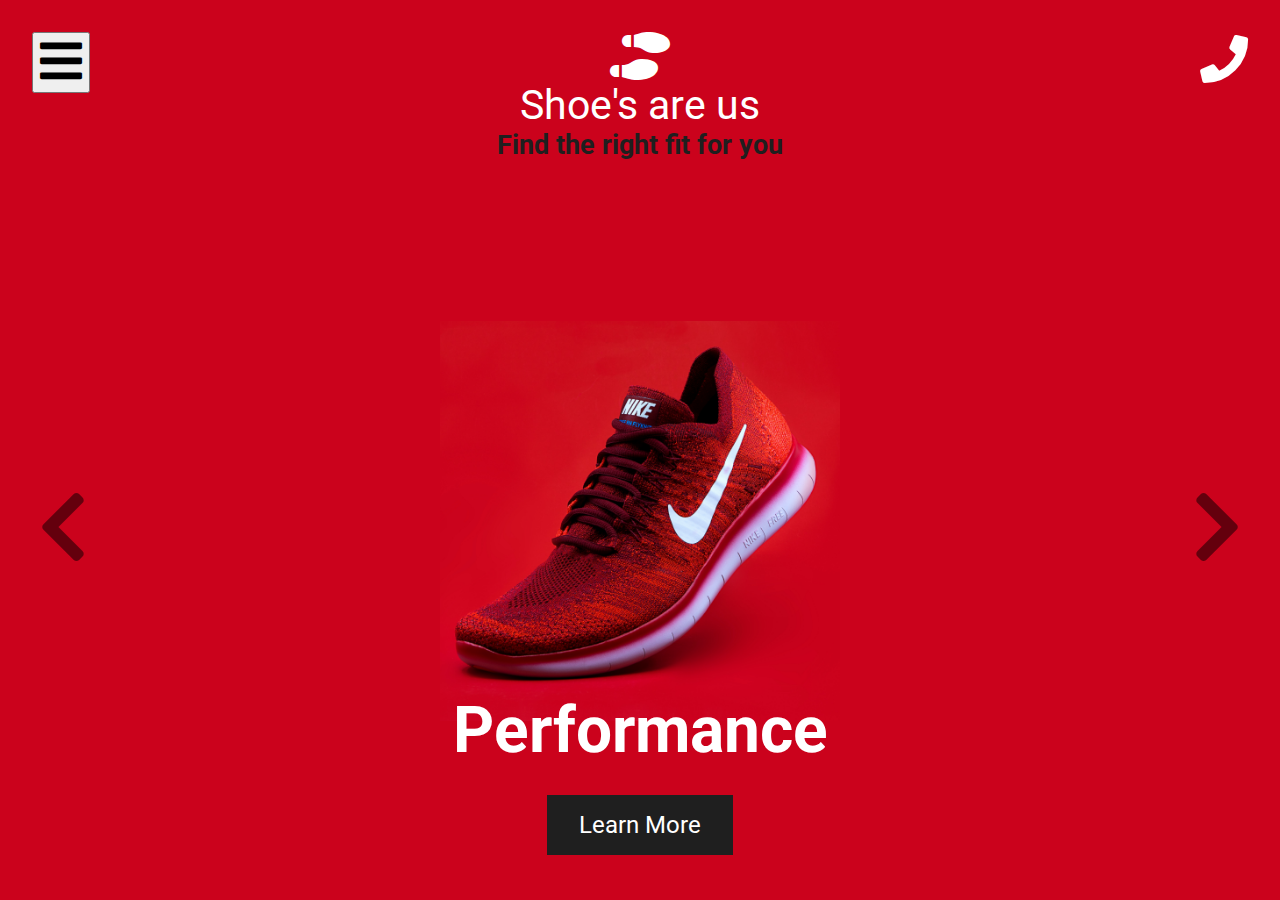
<file: Websites/Footwear/index.html>
<!DOCTYPE html>
<html lang="en">
    <head>
        <meta charset="UTF-8">
        <meta name="viewport" content="width=device-width, initial-scale=1.0">
        <title>FootWear</title>
        <link
            rel="stylesheet"
            href="https://cdnjs.cloudflare.com/ajax/libs/font-awesome/5.14.0/css/all.min.css"
        />
        <link rel="stylesheet" href="style.css" />
        <script src="script.js" defer></script>    
    </head>
    <body>
        <button class="hamburger">
            <i class="fas fa-bars"></i>
        </button>
        
        <a href="#" class="phone"><i class="fas fa-phone"></i></a>

        <div class="logo">
            <i class="fas fa-shoe-prints"></i>
            <h2>Shoe's are us</h2>
            <p>Find the right fit for you</p>
        </div>
        
        <div class="carousel-container">
            <div class="carousel" id="carousel">
                <div class="slide" data-bg="cb021c">
                    <img src="shoe-1.jpg" alt="shoe-1">
                    <h1>Performance</h1>
                    <a href="#">Learn More</a>
                </div>
                <div class="slide" data-bg="E0E1e3">
                    <img src="shoe-2.jpg" alt="shoe-2">
                    <h1>Design</h1>
                    <a href="#">Learn More</a>
                </div>
                <div class="slide" data-bg="F6F7F9">
                    <img src="shoe-3.jpg" alt="shoe-3">
                    <h1>Commodity</h1>
                    <a href="#">Learn More</a>
                </div>
                <div class="slide" data-bg="3F4346">
                    <img src="shoe-4.jpg" alt="shoe-4">
                    <h1>Lightness</h1>
                    <a href="#">Learn More</a>
                </div>
            </div>

            <button id="left" class="left-arrow arrow">
                <i class="fas fa-chevron-left"></i>
            </button>
            
            <button id="right" class="right-arrow arrow">
                <i class="fas fa-chevron-right"></i>
            </button>

            <div class="progress"></div>
        </div>
    </body>
</html>
</file>
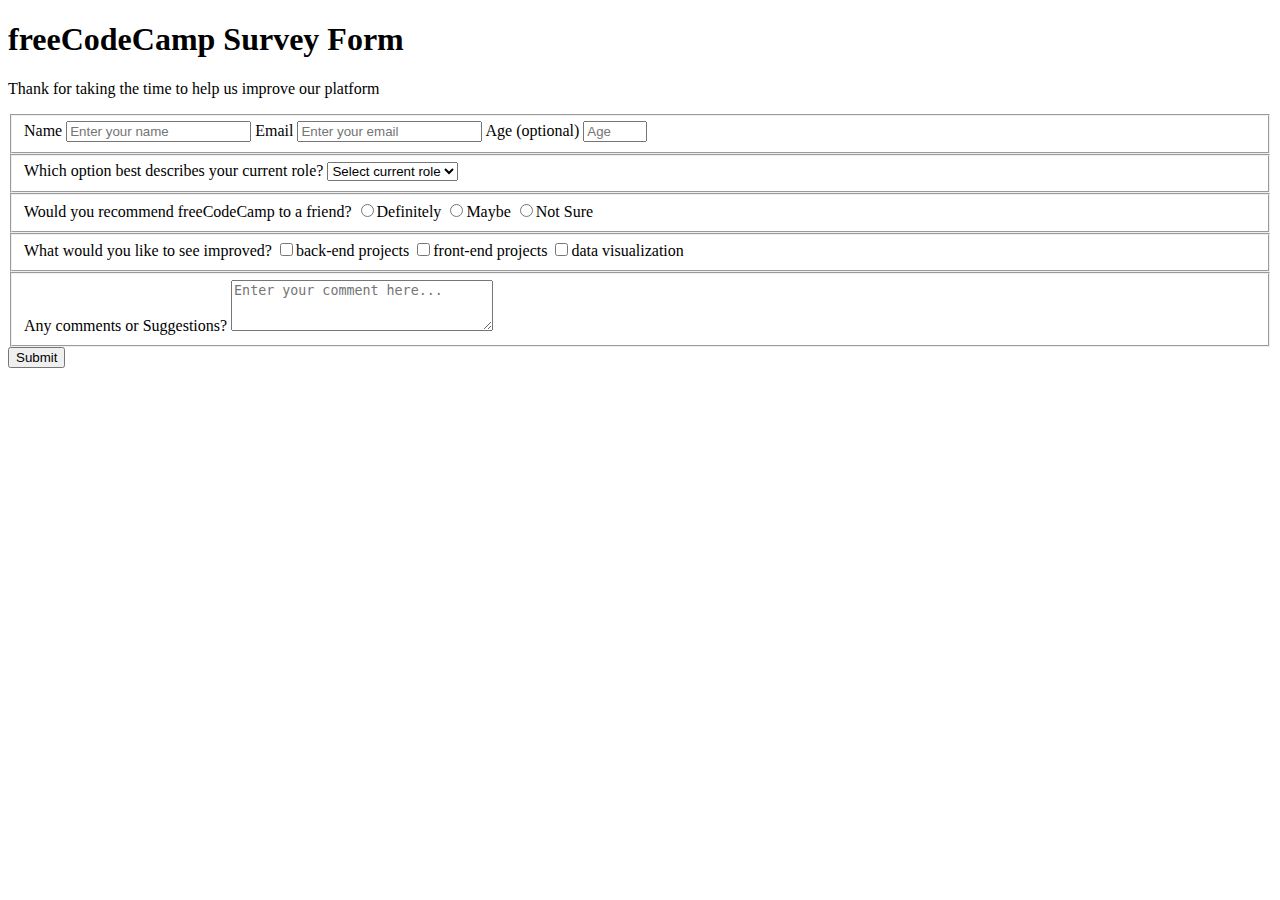
<file: Module1/Surveyform.html>
<!DOCTYPE html>
<html lanh="en"> 
  <head> 
    <meta charset="UTF-8">
    <title>freeCodeCamp Survey Form</title>
    <link rel="stylesheet" hre="styles.css" />
  </head>
  <body> 
    <h1 id="title">freeCodeCamp Survey Form </h1>
    <p id="description"> Thank for taking the time to help us improve our platform </p>
    <form id="survey-form"> 
      <fieldset> 
        <label for="name" id="name-label">Name <input id="name" type="text" name="name" required placeholder="Enter your name" /> </label>
        <label for="email" id="email-label">Email <input id="email" type="email" name="email" required placeholder="Enter your email" /> </label>
        <label for="number" id="number-label">Age (optional) <input id="number" type="number" name="number" min="0", max="100" placeholder="Age"/> </label>
      </fieldset>
      <fieldset> 
        <label for="role">Which option best describes your current role? 
          <select id="dropdown" name="role"> 
            <option value="">Select current role</option>
            <option value="1">Student</option>
            <option value="2">Full Time Job</option>
            <option value="3">Full Time Learner</option>
            <option value="4">Prefer not to say</option>
            <option value="5">Other</option>
          </select>
        </label>
      </fieldset>
      <fieldset>Would you recommend freeCodeCamp to a friend? 
        <label> <input type="radio" name="recommend" value="definitely" />Definitely </label>
        <label> <input type="radio" name="recommend" value="maybe" />Maybe </label>
        <label> <input type="radio" name="recommend" value="not sure" />Not Sure </label>
      </fieldset>
      <fieldset> What would you like to see improved?
        <label for="back-end projects"> <input id="back-end projects" type="checkbox" value="back-end projects" />back-end projects </label>
        <label for="front-end projects"> <input id="front-end projects" type="checkbox" value="front-end projects" />front-end projects </label>
        <label for="data visualization"> <input id="data visulaization" type="checkbox" value="data visualization"  />data visualization </label>
      </fieldset>
      <fieldset> 
        <label for="comments">Any comments or Suggestions? 
          <textarea id="comments" name="comments" rows="3" cols="30" placeholder="Enter your comment here..."></textarea>
        </label>
      </fieldset>
      <input type="submit" value="Submit" id="submit"/>
    </form>
  </body>
</html>
</file>
<file: Websites/Footwear/style.css>
@import url("https://fonts.googleapis.com/css2?family=Roboto:wght@300;400;500;700;900&display=swap");

* {
    box-sizing: border-box;
}

body {
    background-color: #cb021c;
    font-family: "Roboto", sans-serif;
    margin: 0;
    transition: background 0.4s ease-in-out;
}

a {
    color: white;
    text-decoration: none;
}

.hamburger {
    position: fixed;
    top: 2rem;
    left: 2rem;
    font-size: 3rem;
}

.phone {
    position: fixed;
    top: 2rem;
    right: 2rem;
    font-size: 3rem;
}

.logo {
    color: white;
    font-size: 1.7rem;
    margin: 2rem 0;
    text-align: center;
}

.logo i {
    font-size: 3rem;;
}

.logo h2 {
    font-weight: normal;
    margin: 0;
}

.logo p {
    color: #1f1f1f;
    font-weight: bold;
    margin: 0;
}

.carousel-container {
    overflow: hidden;
    position: relative;
    height: 60vh;
    width: 100vw;
    margin-top: 10rem;
}

.carousel {
    display: flex;
    position: absolute;
    left: 0;
    top: 0;
    transform: translateX(0);
    transition: transform 0.4s ease-in-out;
}

.slide {
    width: 100vw;
    text-align: center;
}

.slide img {
    object-fit: cover;
    height: 400px;
    width: 400px;
}

.slide h1 {
    color: white;
    font-size: 4rem;
    margin-top: -2rem;
}

.slide a {
    background-color: #1f1f1f;
    padding: 1rem 2rem;
    font-size: 1.5rem;
}

.arrow {
    background-color: transparent;
    border: 0;
    cursor: pointer;
    position: absolute;
    top: 30%;
    transform: trnaslateY(-50%);
    font-size: 5rem;
    color: black;
    opacity: 0.5;
}

.left-arrow {
    left: 2rem;
}

.right-arrow {
    right: 2rem;
}
</file>
